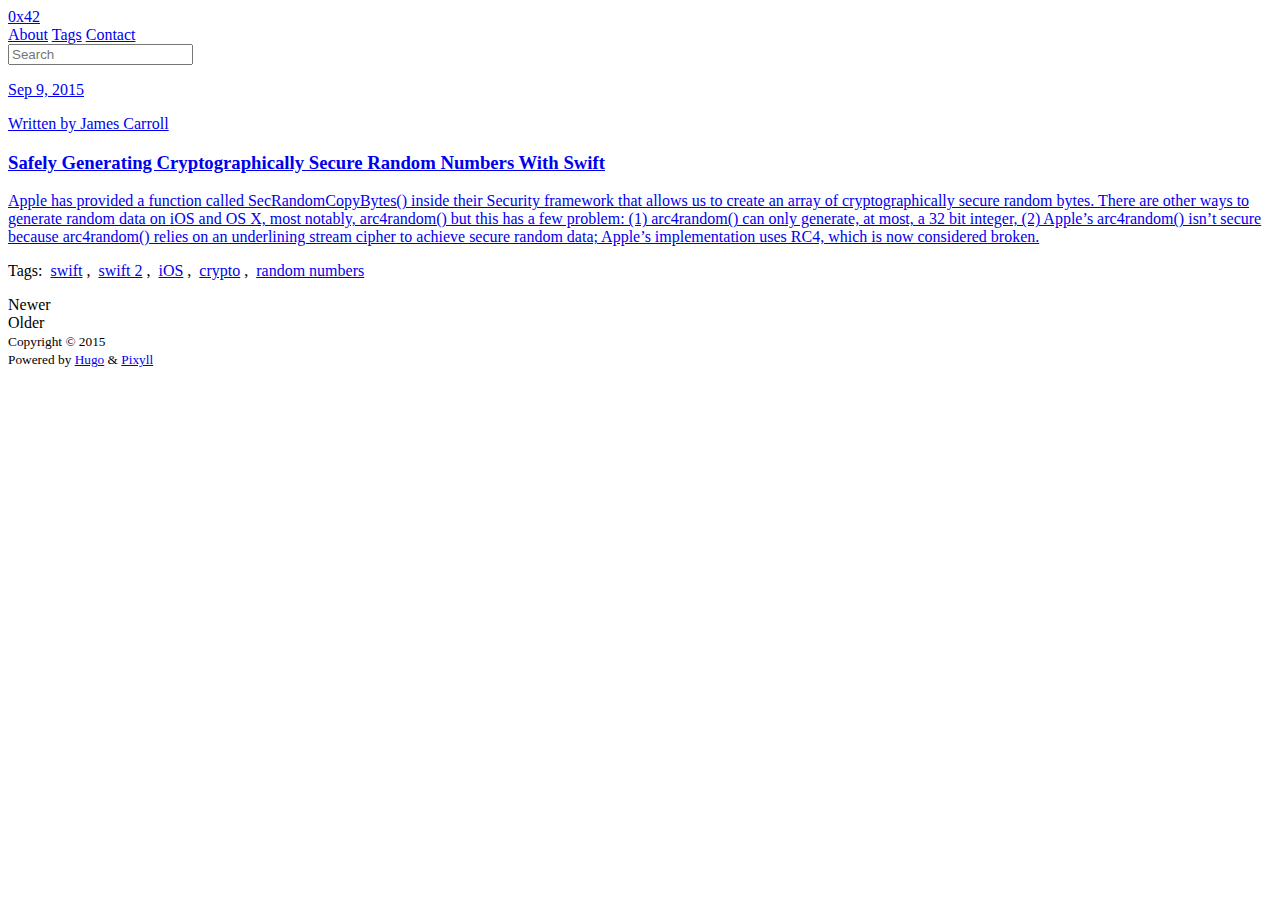
<file: index.html>
<!DOCTYPE html>
<html>
<head>
  <meta charset="utf-8">
  <meta http-equiv="X-UA-Compatible" content="IE=edge">
  <title>0x42 - 0x42</title>
  <meta name="viewport" content="width=device-width, initial-scale=1">
  <meta name="description" content="">
  <meta name="author" content="">
  <meta name="keywords" content="">
  <link rel="canonical" href="http://jamescarroll.xyz/">

  
  

  
  

  
  

  <link rel="stylesheet" type="text/css" href="http://jamescarroll.xyz/css/combined-min.css">

</head>
<body class="">

<div class="site-wrap">
    <header class="site-header px2 px-responsive">
  <div class="mt2 wrap">
    <div class="measure">
      <a href="http://jamescarroll.xyz" class="site-title">0x42</a>
      <nav class="site-nav right">
      <a href="http://jamescarroll.xyz/about/">About</a>
<a href="http://jamescarroll.xyz/tags">Tags</a>
<a href="http://jamescarroll.xyz/contact/">Contact</a>

<form class="navbar-search" action="http://jamescarroll.xyz/search/index.html"
    onsubmit="return validateForm(this.elements['q'].value);">
    <input type="text" class="search-query" placeholder="Search" name="q" id="tipue_search_input">

</form>

      </nav>
      <div class="clearfix"></div>
    </div>
  </div>
</header>

    
    <div class="post p2 p-responsive wrap" role="main">
        <div class="measure">
            <div class="home">
                <div class="posts">
                    
                        
                        
                            <div class="post">
  <a class="post-link" href="http://jamescarroll.xyz/2015/09/09/safely-generating-cryptographically-secure-random-numbers-with-swift">
  <p class="post-meta left">Sep 9, 2015</p>
  <p class="post-author right">Written by James Carroll</p>
  <div class="clearfix"></div>
  <h3 class="h2 post-title">Safely Generating Cryptographically Secure Random Numbers With Swift </h3>
  <p class="post-summary">Apple has provided a function called SecRandomCopyBytes() inside their Security framework that allows us to create an array of cryptographically secure random bytes. There are other ways to generate random data on iOS and OS X, most notably, arc4random() but this has a few problem: (1) arc4random() can only generate, at most, a 32 bit integer, (2) Apple&rsquo;s arc4random() isn&rsquo;t secure because arc4random() relies on an underlining stream cipher to achieve secure random data; Apple&rsquo;s implementation uses RC4, which is now considered broken.</p>
  </a>
  
  <p class="post-meta">Tags:&nbsp;
  
      
      <a href="http://jamescarroll.xyz/tags/swift">swift</a>
  
      ,&nbsp;
      <a href="http://jamescarroll.xyz/tags/swift%202">swift 2</a>
  
      ,&nbsp;
      <a href="http://jamescarroll.xyz/tags/iOS">iOS</a>
  
      ,&nbsp;
      <a href="http://jamescarroll.xyz/tags/crypto">crypto</a>
  
      ,&nbsp;
      <a href="http://jamescarroll.xyz/tags/random%20numbers">random numbers</a>
  </p>
</div>

                        
                </div>
            </div>
            <div class="paginatin_area">
                        <div class="pagination clearfix mb1 mt4">
  <div class="left">
  
  <span class="pagination-item disabled">Newer</span>
  
  </div>
  <div class="right">
  
  <span class="pagination-item disabled">Older</span>
  
  </div>
</div>

                
            </div>
                    
                </div>
            </div>
        </div>
    </div>
</div>
    <footer class="footer">
      <div class="p2 wrap">
        <div class="measure mt1 center">
      <nav class="social-icons icons">
<a class="fa fa-rss rss" href="http://jamescarroll.xyz/index.xml"></a>

<a class="fa fa-twitter twitter" href="https://twitter.com/jamcar23"></a>

</nav>

          <small>
            Copyright &#169; 2015<br>
            Powered by <a href="http://gohugo.io/" target="_blank">Hugo</a> &amp; <a href="https://github.com/azmelanar/hugo-theme-pixyll" target="_blank">Pixyll</a>
          </small>
        </div>
      </div>
    </footer>

    
    <script src="http://jamescarroll.xyz/js/highlight.pack.js"></script>
    <script>hljs.initHighlightingOnLoad();</script>

    
    


</body>
</html>
</file>
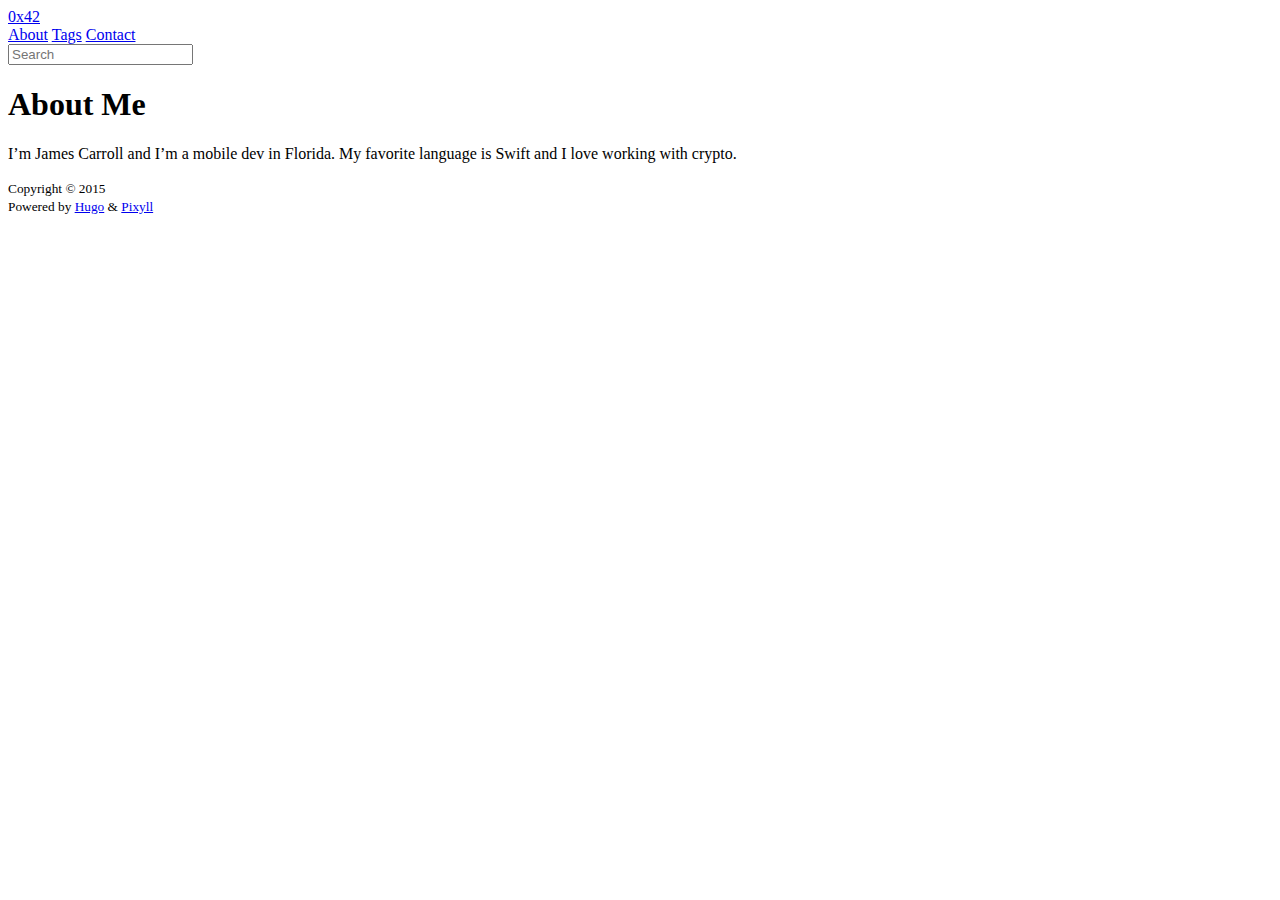
<file: about/index.html>
<!DOCTYPE html>
<html>
<head>
  <meta charset="utf-8">
  <meta http-equiv="X-UA-Compatible" content="IE=edge">
  <title>About Me - 0x42</title>
  <meta name="viewport" content="width=device-width, initial-scale=1">
  <meta name="description" content="">
  <meta name="author" content="">
  <meta name="keywords" content="">
  <link rel="canonical" href="http://jamescarroll.xyz/about/">

  
  

  
  

  
  

  <link rel="stylesheet" type="text/css" href="http://jamescarroll.xyz/css/combined-min.css">

</head>
<body class="">

<div class="site-wrap">
  <header class="site-header px2 px-responsive">
  <div class="mt2 wrap">
    <div class="measure">
      <a href="http://jamescarroll.xyz" class="site-title">0x42</a>
      <nav class="site-nav right">
      <a href="http://jamescarroll.xyz/about/">About</a>
<a href="http://jamescarroll.xyz/tags">Tags</a>
<a href="http://jamescarroll.xyz/contact/">Contact</a>

<form class="navbar-search" action="http://jamescarroll.xyz/search/index.html"
    onsubmit="return validateForm(this.elements['q'].value);">
    <input type="text" class="search-query" placeholder="Search" name="q" id="tipue_search_input">

</form>

      </nav>
      <div class="clearfix"></div>
    </div>
  </div>
</header>

  <div class="post p2 p-responsive wrap" role="main">
    <div class="measure">
      <div class="post-header mb2">
        <h1 class="py2">About Me</h1>
      </div>

      <article class="post-content">
      <p>I&rsquo;m James Carroll and I&rsquo;m a mobile dev in Florida. My favorite language is Swift and I love working with crypto.</p>

      </article>
    </div>
  </div>
</div>
    <footer class="footer">
      <div class="p2 wrap">
        <div class="measure mt1 center">
      <nav class="social-icons icons">
<a class="fa fa-rss rss" href="http://jamescarroll.xyz/index.xml"></a>

<a class="fa fa-twitter twitter" href="https://twitter.com/jamcar23"></a>

</nav>

          <small>
            Copyright &#169; 2015<br>
            Powered by <a href="http://gohugo.io/" target="_blank">Hugo</a> &amp; <a href="https://github.com/azmelanar/hugo-theme-pixyll" target="_blank">Pixyll</a>
          </small>
        </div>
      </div>
    </footer>

    
    <script src="http://jamescarroll.xyz/js/highlight.pack.js"></script>
    <script>hljs.initHighlightingOnLoad();</script>

    
    


</body>
</html>
</file>
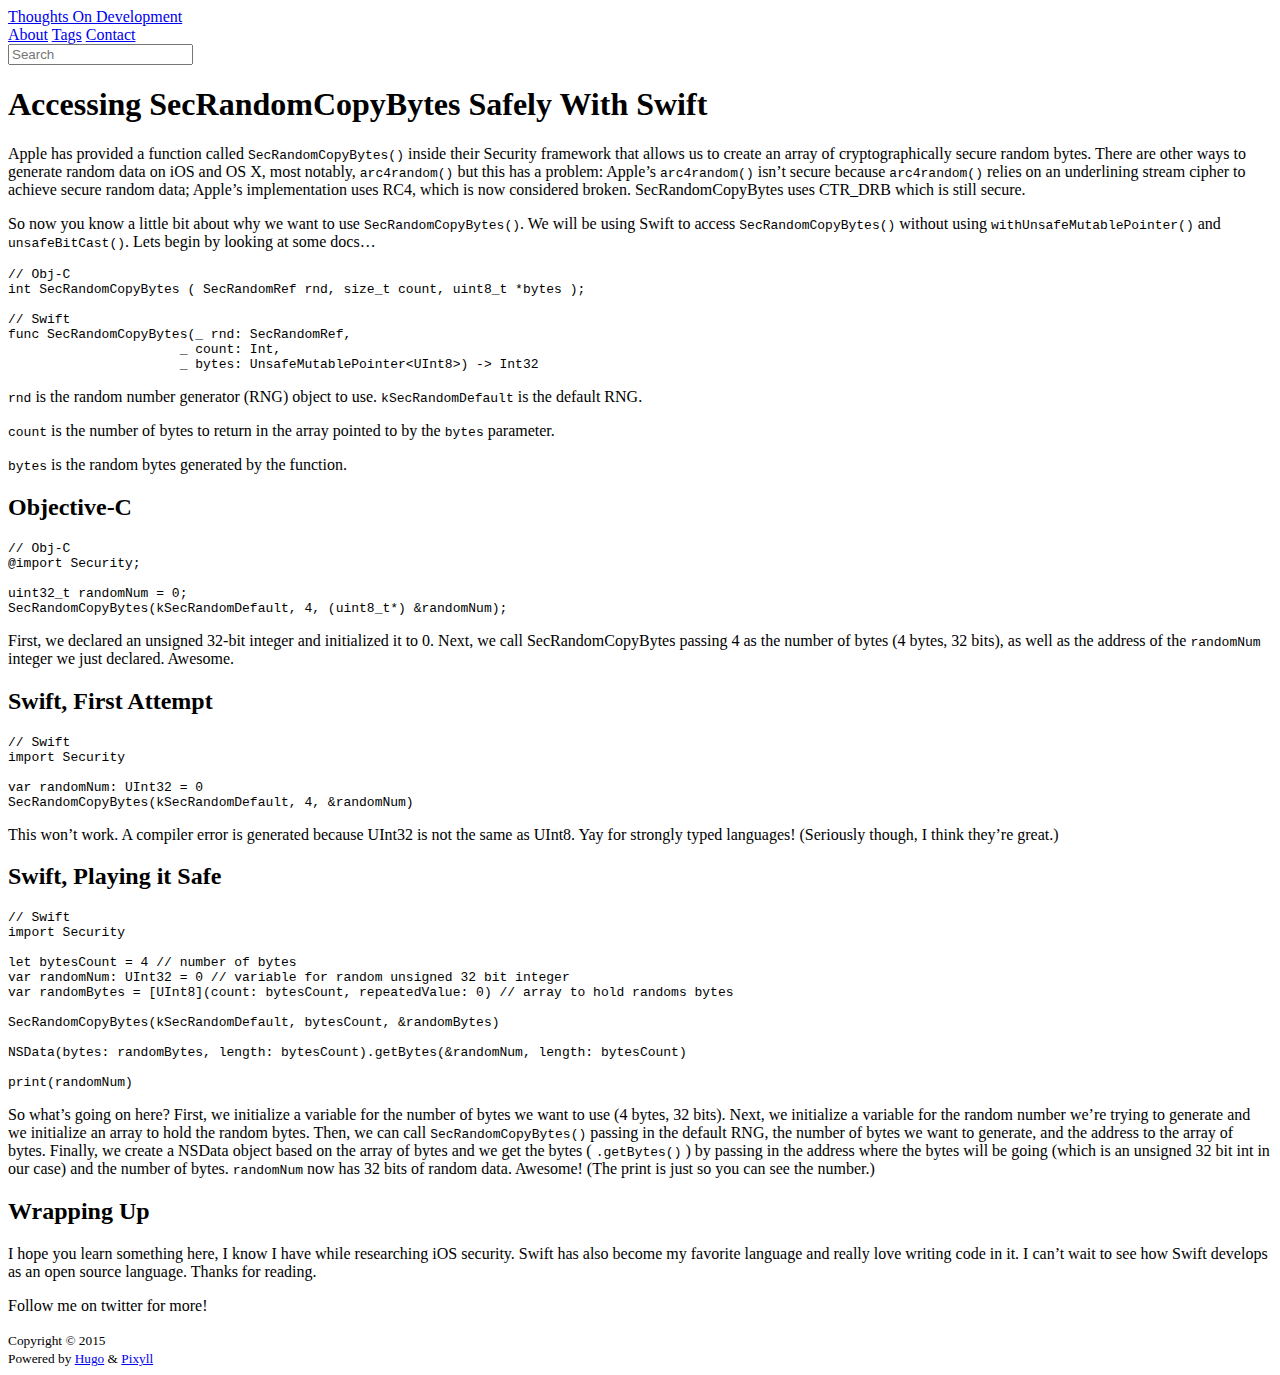
<file: secRandomCopyBytesExample/index.html>
<!DOCTYPE html>
<html>
<head>
  <meta charset="utf-8">
  <meta http-equiv="X-UA-Compatible" content="IE=edge">
  <title>Accessing SecRandomCopyBytes Safely With Swift - Thoughts On Development</title>
  <meta name="viewport" content="width=device-width, initial-scale=1">
  <meta name="description" content="">
  <meta name="author" content="">
  <meta name="keywords" content="">
  <link rel="canonical" href="http://localhost:53367/secRandomCopyBytesExample/">

  
  

  
  

  
  

  <link rel="stylesheet" type="text/css" href="http://localhost:53367//css/combined-min.css">

</head>
<body class="">

<div class="site-wrap">
  <header class="site-header px2 px-responsive">
  <div class="mt2 wrap">
    <div class="measure">
      <a href="http://localhost:53367/" class="site-title">Thoughts On Development</a>
      <nav class="site-nav right">
      <a href="http://localhost:53367/about/">About</a>
<a href="http://localhost:53367/tags">Tags</a>
<a href="http://localhost:53367/contact/">Contact</a>

<form class="navbar-search" action="http://localhost:53367//search/index.html"
    onsubmit="return validateForm(this.elements['q'].value);">
    <input type="text" class="search-query" placeholder="Search" name="q" id="tipue_search_input">

</form>

      </nav>
      <div class="clearfix"></div>
    </div>
  </div>
</header>

  <div class="post p2 p-responsive wrap" role="main">
    <div class="measure">
      <div class="post-header mb2">
        <h1 class="py2">Accessing SecRandomCopyBytes Safely With Swift</h1>
      </div>

      <article class="post-content">
      

<p>Apple has provided a function called <code>SecRandomCopyBytes()</code> inside their Security framework that allows us to create an array of cryptographically secure random bytes. There are other ways to generate random data on iOS and OS X, most notably, <code>arc4random()</code> but this has a problem: Apple&rsquo;s <code>arc4random()</code> isn&rsquo;t secure because <code>arc4random()</code> relies on an underlining stream cipher to achieve secure random data; Apple&rsquo;s implementation uses RC4, which is now considered broken. SecRandomCopyBytes uses CTR_DRB which is still secure.</p>

<p>So now you know a little bit about why we want to use <code>SecRandomCopyBytes()</code>. We will be using Swift to access <code>SecRandomCopyBytes()</code> without using <code>withUnsafeMutablePointer()</code> and <code>unsafeBitCast()</code>. Lets begin by looking at some docs&hellip;</p>

<pre><code>// Obj-C
int SecRandomCopyBytes ( SecRandomRef rnd, size_t count, uint8_t *bytes ); 

// Swift
func SecRandomCopyBytes(_ rnd: SecRandomRef,
                      _ count: Int,
                      _ bytes: UnsafeMutablePointer&lt;UInt8&gt;) -&gt; Int32
</code></pre>

<p><code>rnd</code> is the random number generator (RNG) object to use. <code>kSecRandomDefault</code> is the default RNG.</p>

<p><code>count</code> is the number of bytes to return in the array pointed to by the <code>bytes</code> parameter.</p>

<p><code>bytes</code> is the random bytes generated by the function.</p>

<h2 id="objective-c:13e768278039e1819a22e060a3b8fd1b">Objective-C</h2>

<pre><code>// Obj-C
@import Security;

uint32_t randomNum = 0; 
SecRandomCopyBytes(kSecRandomDefault, 4, (uint8_t*) &amp;randomNum);
</code></pre>

<p>First, we declared an unsigned 32-bit integer and initialized it to 0. Next, we call SecRandomCopyBytes passing 4 as the number of bytes (4 bytes, 32 bits), as well as the address of the <code>randomNum</code> integer we just declared. Awesome.</p>

<h2 id="swift-first-attempt:13e768278039e1819a22e060a3b8fd1b">Swift, First Attempt</h2>

<pre><code>// Swift
import Security

var randomNum: UInt32 = 0
SecRandomCopyBytes(kSecRandomDefault, 4, &amp;randomNum)
</code></pre>

<p>This won&rsquo;t work. A compiler error is generated because UInt32 is not the same as UInt8. Yay for strongly typed languages! (Seriously though, I think they&rsquo;re great.)</p>

<h2 id="swift-playing-it-safe:13e768278039e1819a22e060a3b8fd1b">Swift, Playing it Safe</h2>

<pre><code>// Swift 
import Security

let bytesCount = 4 // number of bytes
var randomNum: UInt32 = 0 // variable for random unsigned 32 bit integer
var randomBytes = [UInt8](count: bytesCount, repeatedValue: 0) // array to hold randoms bytes

SecRandomCopyBytes(kSecRandomDefault, bytesCount, &amp;randomBytes)

NSData(bytes: randomBytes, length: bytesCount).getBytes(&amp;randomNum, length: bytesCount)

print(randomNum)
</code></pre>

<p>So what&rsquo;s going on here? First, we initialize a variable for the number of bytes we want to use (4 bytes, 32 bits). Next, we initialize a variable for the random number we&rsquo;re trying to generate and we initialize an array to hold the random bytes. Then, we can call <code>SecRandomCopyBytes()</code> passing in the default RNG, the number of bytes we want to generate, and the address to the array of bytes. Finally, we create a NSData object based on the array of bytes and we get the bytes ( <code>.getBytes()</code> ) by passing in the address where the bytes will be going (which is an unsigned 32 bit int in our case) and the number of bytes. <code>randomNum</code> now has 32 bits of random data. Awesome! (The print is just so you can see the number.)</p>

<h2 id="wrapping-up:13e768278039e1819a22e060a3b8fd1b">Wrapping Up</h2>

<p>I hope you learn something here, I know I have while researching iOS security. Swift has also become my favorite language and really love writing code in it.  I can&rsquo;t wait to see how Swift develops as an open source language.  Thanks for reading.</p>

<p>Follow me on twitter for more!</p>

      </article>
    </div>
  </div>
</div>
    <footer class="footer">
      <div class="p2 wrap">
        <div class="measure mt1 center">
      <nav class="social-icons icons">
<a class="fa fa-rss rss" href="http://localhost:53367/index.xml"></a>

<a class="fa fa-twitter twitter" href="https://twitter.com/jamcar23"></a>

</nav>

          <small>
            Copyright &#169; 2015<br>
            Powered by <a href="http://gohugo.io/" target="_blank">Hugo</a> &amp; <a href="https://github.com/azmelanar/hugo-theme-pixyll" target="_blank">Pixyll</a>
          </small>
        </div>
      </div>
    </footer>

    
    <script src="http://localhost:53367/js/highlight.pack.js"></script>
    <script>hljs.initHighlightingOnLoad();</script>

    
    
<script>
  (function(i,s,o,g,r,a,m){i['GoogleAnalyticsObject']=r;i[r]=i[r]||function(){
  (i[r].q=i[r].q||[]).push(arguments)},i[r].l=1*new Date();a=s.createElement(o),
  m=s.getElementsByTagName(o)[0];a.async=1;a.src=g;m.parentNode.insertBefore(a,m)
  })(window,document,'script','//www.google-analytics.com/analytics.js','ga');

  ga('create', '', 'auto');
  ga('send', 'pageview');

</script>



<script data-no-instant>document.write('<script src="http://'
        + (location.host || 'localhost').split(':')[0]
		+ ':53367/livereload.js?mindelay=10"></'
        + 'script>')</script></body>
</html>
</file>
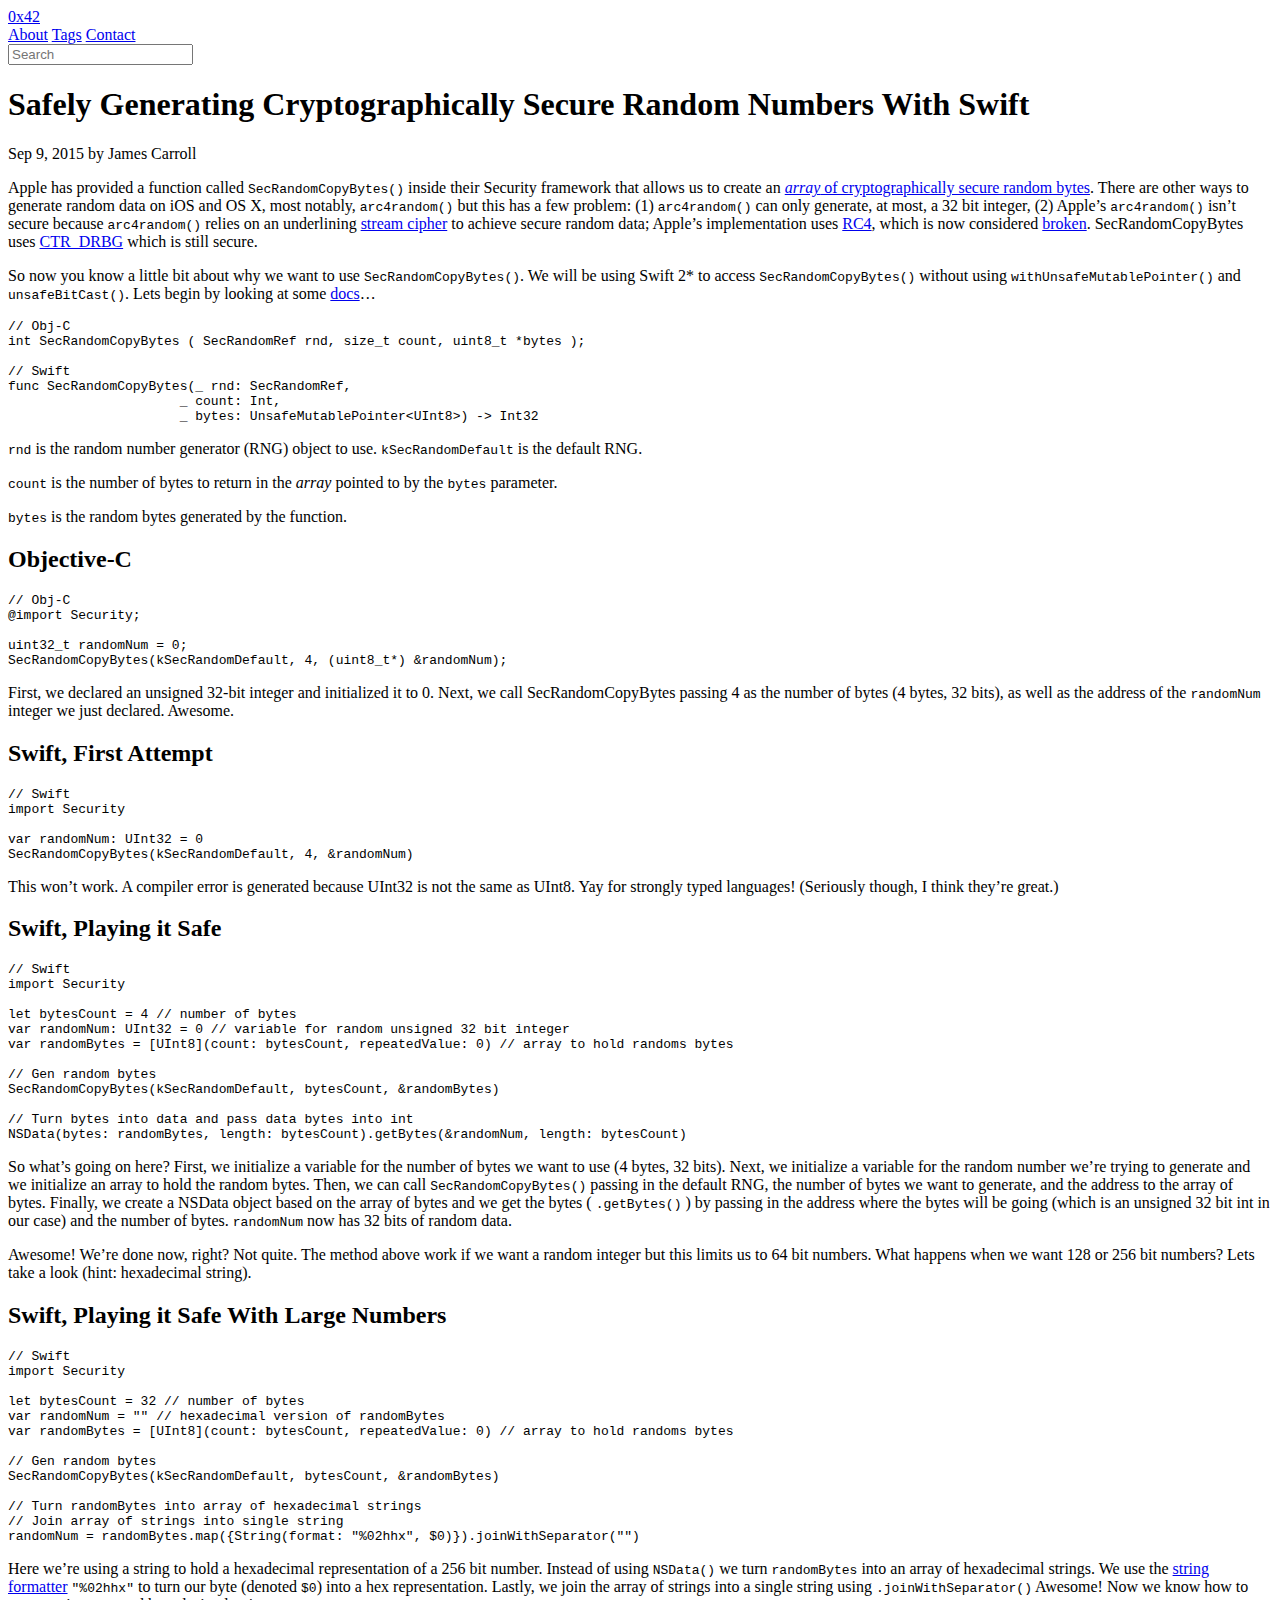
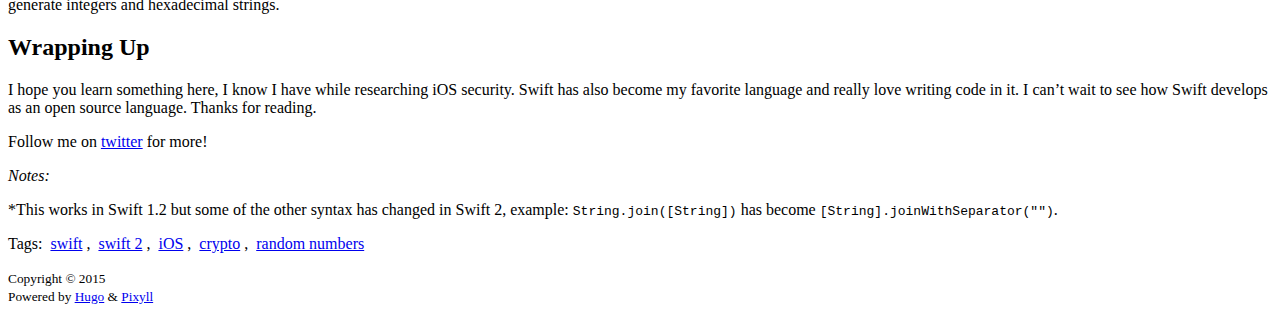
<file: post/secRandomCopyBytesExample/index.html>
<!DOCTYPE html>
<html>
<head>
  <meta charset="utf-8">
  <meta http-equiv="X-UA-Compatible" content="IE=edge">
  <title>Safely Generating Cryptographically Secure Random Numbers With Swift - 0x42</title>
  <meta name="viewport" content="width=device-width, initial-scale=1">
  <meta name="description" content="">
  <meta name="author" content="">
  <meta name="keywords" content="">
  <link rel="canonical" href="http://jamescarroll.xyz/post/secRandomCopyBytesExample/">

  
  

  
  

  
  

  <link rel="stylesheet" type="text/css" href="http://jamescarroll.xyz//css/combined-min.css">

</head>
<body class="">

<div class="site-wrap">
  <header class="site-header px2 px-responsive">
  <div class="mt2 wrap">
    <div class="measure">
      <a href="http://jamescarroll.xyz/" class="site-title">0x42</a>
      <nav class="site-nav right">
      <a href="http://jamescarroll.xyz/about/">About</a>
<a href="http://jamescarroll.xyz/tags">Tags</a>
<a href="http://jamescarroll.xyz/contact/">Contact</a>

<form class="navbar-search" action="http://jamescarroll.xyz//search/index.html"
    onsubmit="return validateForm(this.elements['q'].value);">
    <input type="text" class="search-query" placeholder="Search" name="q" id="tipue_search_input">

</form>

      </nav>
      <div class="clearfix"></div>
    </div>
  </div>
</header>

  <div class="post p2 p-responsive wrap" role="main">
    <div class="measure">
      <div class="post-header mb2">
        <h1 class="py2">Safely Generating Cryptographically Secure Random Numbers With Swift</h1>
        <span class="post-meta">Sep 9, 2015 by James Carroll</span><br>
        
      </div>

      <article class="post-content">
      

<p>Apple has provided a function called <code>SecRandomCopyBytes()</code> inside their Security framework that allows us to create an <a href="https://developer.apple.com/library/ios/documentation/Security/Reference/RandomizationReference/#//apple_ref/c/func/SecRandomCopyBytes"><em>array</em> of cryptographically secure random bytes</a>. There are other ways to generate random data on iOS and OS X, most notably, <code>arc4random()</code> but this has a few problem: (1) <code>arc4random()</code> can only generate, at most, a 32 bit integer, (2) Apple&rsquo;s <code>arc4random()</code> isn&rsquo;t secure because <code>arc4random()</code> relies on an underlining <a href="https://en.wikipedia.org/wiki/Stream_cipher">stream cipher</a> to achieve secure random data; Apple&rsquo;s implementation uses <a href="https://en.wikipedia.org/wiki/RC4">RC4</a>, which is now considered <a href="http://blog.cryptographyengineering.com/2013/03/attack-of-week-rc4-is-kind-of-broken-in.html">broken</a>. SecRandomCopyBytes uses <a href="http://csrc.nist.gov/groups/ST/toolkit/documents/rng/BlockCipherDRBGs.pdf">CTR_DRBG</a> which is still secure.</p>

<p>So now you know a little bit about why we want to use <code>SecRandomCopyBytes()</code>. We will be using Swift 2* to access <code>SecRandomCopyBytes()</code> without using <code>withUnsafeMutablePointer()</code> and <code>unsafeBitCast()</code>. Lets begin by looking at some <a href="https://developer.apple.com/library/ios/documentation/Security/Reference/RandomizationReference/#//apple_ref/c/func/SecRandomCopyBytes">docs</a>&hellip;</p>

<pre><code class="language-swift">// Obj-C
int SecRandomCopyBytes ( SecRandomRef rnd, size_t count, uint8_t *bytes ); 

// Swift
func SecRandomCopyBytes(_ rnd: SecRandomRef,
                      _ count: Int,
                      _ bytes: UnsafeMutablePointer&lt;UInt8&gt;) -&gt; Int32
</code></pre>

<p><code>rnd</code> is the random number generator (RNG) object to use. <code>kSecRandomDefault</code> is the default RNG.</p>

<p><code>count</code> is the number of bytes to return in the <em>array</em> pointed to by the <code>bytes</code> parameter.</p>

<p><code>bytes</code> is the random bytes generated by the function.</p>

<h2 id="objective-c:13e768278039e1819a22e060a3b8fd1b">Objective-C</h2>

<pre><code>// Obj-C
@import Security;

uint32_t randomNum = 0; 
SecRandomCopyBytes(kSecRandomDefault, 4, (uint8_t*) &amp;randomNum);
</code></pre>

<p>First, we declared an unsigned 32-bit integer and initialized it to 0. Next, we call SecRandomCopyBytes passing 4 as the number of bytes (4 bytes, 32 bits), as well as the address of the <code>randomNum</code> integer we just declared. Awesome.</p>

<h2 id="swift-first-attempt:13e768278039e1819a22e060a3b8fd1b">Swift, First Attempt</h2>

<pre><code class="language-swift">// Swift
import Security

var randomNum: UInt32 = 0
SecRandomCopyBytes(kSecRandomDefault, 4, &amp;randomNum)
</code></pre>

<p>This won&rsquo;t work. A compiler error is generated because UInt32 is not the same as UInt8. Yay for strongly typed languages! (Seriously though, I think they&rsquo;re great.)</p>

<h2 id="swift-playing-it-safe:13e768278039e1819a22e060a3b8fd1b">Swift, Playing it Safe</h2>

<pre><code class="language-swift">// Swift 
import Security

let bytesCount = 4 // number of bytes
var randomNum: UInt32 = 0 // variable for random unsigned 32 bit integer
var randomBytes = [UInt8](count: bytesCount, repeatedValue: 0) // array to hold randoms bytes

// Gen random bytes
SecRandomCopyBytes(kSecRandomDefault, bytesCount, &amp;randomBytes)

// Turn bytes into data and pass data bytes into int
NSData(bytes: randomBytes, length: bytesCount).getBytes(&amp;randomNum, length: bytesCount)
</code></pre>

<p>So what&rsquo;s going on here? First, we initialize a variable for the number of bytes we want to use (4 bytes, 32 bits). Next, we initialize a variable for the random number we&rsquo;re trying to generate and we initialize an array to hold the random bytes. Then, we can call <code>SecRandomCopyBytes()</code> passing in the default RNG, the number of bytes we want to generate, and the address to the array of bytes. Finally, we create a NSData object based on the array of bytes and we get the bytes ( <code>.getBytes()</code> ) by passing in the address where the bytes will be going (which is an unsigned 32 bit int in our case) and the number of bytes. <code>randomNum</code> now has 32 bits of random data.</p>

<p>Awesome! We&rsquo;re done now, right? Not quite. The method above work if we want a random integer but this limits us to 64 bit numbers. What happens when we want 128 or 256 bit numbers? Lets take a look (hint: hexadecimal string).</p>

<h2 id="swift-playing-it-safe-with-large-numbers:13e768278039e1819a22e060a3b8fd1b">Swift, Playing it Safe With Large Numbers</h2>

<pre><code class="language-swift">// Swift 
import Security

let bytesCount = 32 // number of bytes
var randomNum = &quot;&quot; // hexadecimal version of randomBytes
var randomBytes = [UInt8](count: bytesCount, repeatedValue: 0) // array to hold randoms bytes

// Gen random bytes
SecRandomCopyBytes(kSecRandomDefault, bytesCount, &amp;randomBytes)

// Turn randomBytes into array of hexadecimal strings
// Join array of strings into single string
randomNum = randomBytes.map({String(format: &quot;%02hhx&quot;, $0)}).joinWithSeparator(&quot;&quot;)
</code></pre>

<p>Here we&rsquo;re using a string to hold a hexadecimal representation of a 256 bit number. Instead of using <code>NSData()</code> we turn <code>randomBytes</code> into an array of hexadecimal strings. We use the <a href="https://developer.apple.com/library/ios/documentation/Cocoa/Conceptual/Strings/Articles/formatSpecifiers.html">string formatter</a> <code>&quot;%02hhx&quot;</code> to turn our byte (denoted <code>$0</code>) into a hex representation. Lastly, we join the array of strings into a single string using <code>.joinWithSeparator()</code> Awesome! Now we know how to generate integers and hexadecimal strings.</p>

<h2 id="wrapping-up:13e768278039e1819a22e060a3b8fd1b">Wrapping Up</h2>

<p>I hope you learn something here, I know I have while researching iOS security. Swift has also become my favorite language and really love writing code in it.  I can&rsquo;t wait to see how Swift develops as an open source language.  Thanks for reading.</p>

<p>Follow me on <a href="https://twitter.com/jamcar23">twitter</a> for more!</p>

<p><em>Notes:</em></p>

<p>*This works in Swift 1.2 but some of the other syntax has changed in Swift 2, example: <code>String.join([String])</code> has become <code>[String].joinWithSeparator(&quot;&quot;)</code>.</p>

      </article>

      <p class="post-meta">Tags:&nbsp;
        
            
            <a href="http://jamescarroll.xyz//tags/swift">swift</a>
        
            ,&nbsp;
            <a href="http://jamescarroll.xyz//tags/swift%202">swift 2</a>
        
            ,&nbsp;
            <a href="http://jamescarroll.xyz//tags/iOS">iOS</a>
        
            ,&nbsp;
            <a href="http://jamescarroll.xyz//tags/crypto">crypto</a>
        
            ,&nbsp;
            <a href="http://jamescarroll.xyz//tags/random%20numbers">random numbers</a>
        
      </p>

      
<div id="disqus_thread">
  <script type="text/javascript">
     var disqus_shortname = "";
     var disqus_identifier = "\/post\/secRandomCopyBytesExample";

     (function() {
       var dsq = document.createElement('script'); dsq.type = 'text/javascript'; dsq.async = true;
       dsq.src = '//' + disqus_shortname + '.disqus.com/embed.js';
       (document.getElementsByTagName('head')[0] || document.getElementsByTagName('body')[0]).appendChild(dsq);
     })();
  </script>
</div>


    </div>
  </div>
</div>
    <footer class="footer">
      <div class="p2 wrap">
        <div class="measure mt1 center">
      <nav class="social-icons icons">
<a class="fa fa-rss rss" href="http://jamescarroll.xyz/index.xml"></a>

<a class="fa fa-twitter twitter" href="https://twitter.com/jamcar23"></a>

</nav>

          <small>
            Copyright &#169; 2015<br>
            Powered by <a href="http://gohugo.io/" target="_blank">Hugo</a> &amp; <a href="https://github.com/azmelanar/hugo-theme-pixyll" target="_blank">Pixyll</a>
          </small>
        </div>
      </div>
    </footer>

    
    <script src="http://jamescarroll.xyz/js/highlight.pack.js"></script>
    <script>hljs.initHighlightingOnLoad();</script>

    
    
<script>
  (function(i,s,o,g,r,a,m){i['GoogleAnalyticsObject']=r;i[r]=i[r]||function(){
  (i[r].q=i[r].q||[]).push(arguments)},i[r].l=1*new Date();a=s.createElement(o),
  m=s.getElementsByTagName(o)[0];a.async=1;a.src=g;m.parentNode.insertBefore(a,m)
  })(window,document,'script','//www.google-analytics.com/analytics.js','ga');

  ga('create', '', 'auto');
  ga('send', 'pageview');

</script>



</body>
</html>
</file>
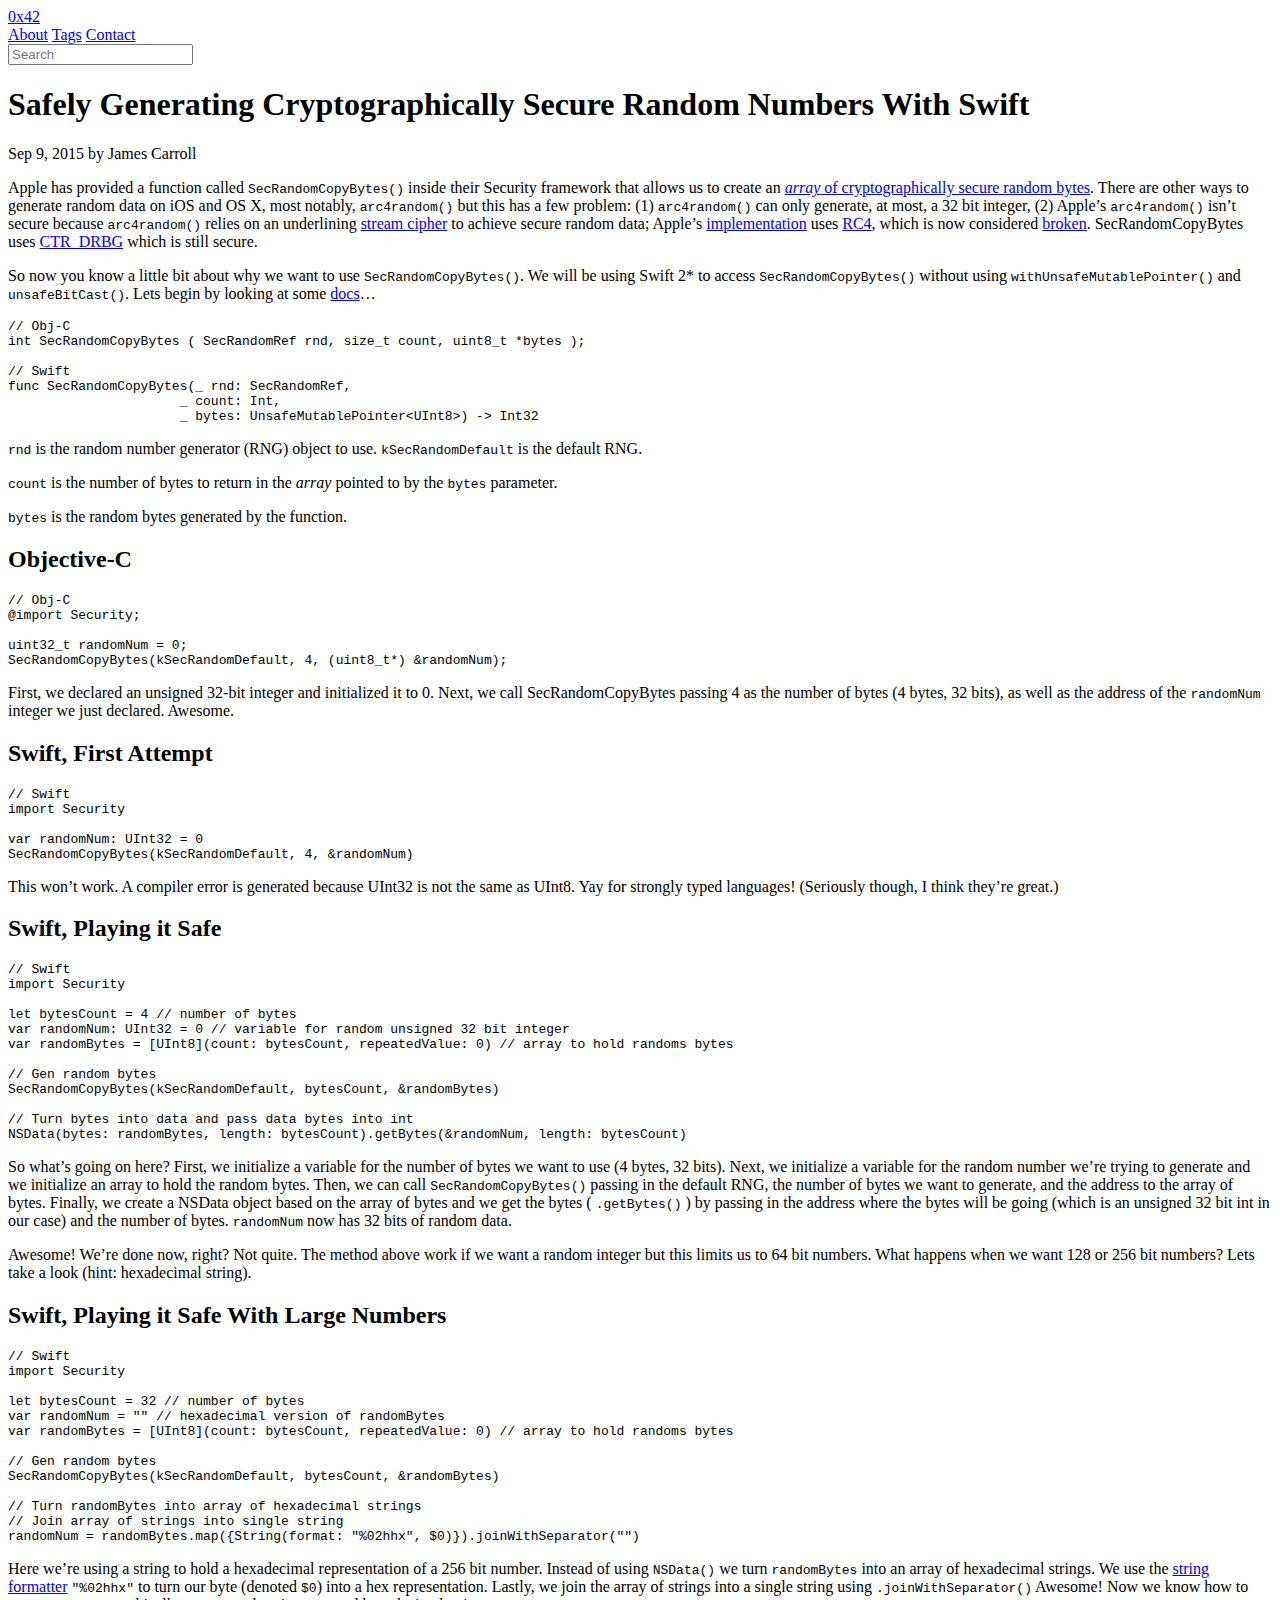
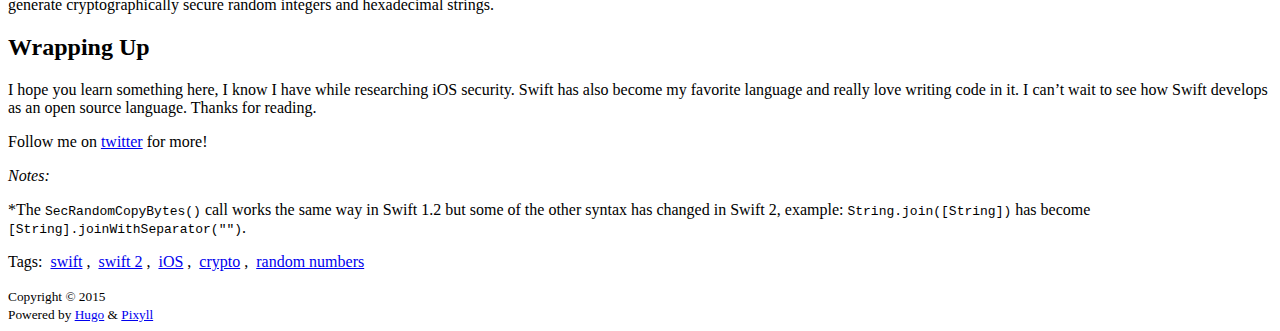
<file: 2015/09/09/safely-generating-cryptographically-secure-random-numbers-with-swift/index.html>
<!DOCTYPE html>
<html>
<head>
  <meta charset="utf-8">
  <meta http-equiv="X-UA-Compatible" content="IE=edge">
  <title>Safely Generating Cryptographically Secure Random Numbers With Swift - 0x42</title>
  <meta name="viewport" content="width=device-width, initial-scale=1">
  <meta name="description" content="">
  <meta name="author" content="">
  <meta name="keywords" content="">
  <link rel="canonical" href="http://jamescarroll.xyz/2015/09/09/safely-generating-cryptographically-secure-random-numbers-with-swift">

  
  

  
  

  
  

  <link rel="stylesheet" type="text/css" href="http://jamescarroll.xyz/css/combined-min.css">

</head>
<body class="">

<div class="site-wrap">
  <header class="site-header px2 px-responsive">
  <div class="mt2 wrap">
    <div class="measure">
      <a href="http://jamescarroll.xyz" class="site-title">0x42</a>
      <nav class="site-nav right">
      <a href="http://jamescarroll.xyz/about/">About</a>
<a href="http://jamescarroll.xyz/tags">Tags</a>
<a href="http://jamescarroll.xyz/contact/">Contact</a>

<form class="navbar-search" action="http://jamescarroll.xyz/search/index.html"
    onsubmit="return validateForm(this.elements['q'].value);">
    <input type="text" class="search-query" placeholder="Search" name="q" id="tipue_search_input">

</form>

      </nav>
      <div class="clearfix"></div>
    </div>
  </div>
</header>

  <div class="post p2 p-responsive wrap" role="main">
    <div class="measure">
      <div class="post-header mb2">
        <h1 class="py2">Safely Generating Cryptographically Secure Random Numbers With Swift</h1>
        <span class="post-meta">Sep 9, 2015 by James Carroll</span><br>
        
      </div>

      <article class="post-content">
      

<p>Apple has provided a function called <code>SecRandomCopyBytes()</code> inside their Security framework that allows us to create an <a href="https://developer.apple.com/library/ios/documentation/Security/Reference/RandomizationReference/#//apple_ref/c/func/SecRandomCopyBytes"><em>array</em> of cryptographically secure random bytes</a>. There are other ways to generate random data on iOS and OS X, most notably, <code>arc4random()</code> but this has a few problem: (1) <code>arc4random()</code> can only generate, at most, a 32 bit integer, (2) Apple&rsquo;s <code>arc4random()</code> isn&rsquo;t secure because <code>arc4random()</code> relies on an underlining <a href="https://en.wikipedia.org/wiki/Stream_cipher">stream cipher</a> to achieve secure random data; Apple&rsquo;s <a href="https://developer.apple.com/library/ios/documentation/System/Conceptual/ManPages_iPhoneOS/man3/arc4random.3.html">implementation</a> uses <a href="https://en.wikipedia.org/wiki/RC4">RC4</a>, which is now considered <a href="http://blog.cryptographyengineering.com/2013/03/attack-of-week-rc4-is-kind-of-broken-in.html">broken</a>. SecRandomCopyBytes uses <a href="http://csrc.nist.gov/groups/ST/toolkit/documents/rng/BlockCipherDRBGs.pdf">CTR_DRBG</a> which is still secure.</p>

<p>So now you know a little bit about why we want to use <code>SecRandomCopyBytes()</code>. We will be using Swift 2* to access <code>SecRandomCopyBytes()</code> without using <code>withUnsafeMutablePointer()</code> and <code>unsafeBitCast()</code>. Lets begin by looking at some <a href="https://developer.apple.com/library/ios/documentation/Security/Reference/RandomizationReference/#//apple_ref/c/func/SecRandomCopyBytes">docs</a>&hellip;</p>

<pre><code class="language-swift">// Obj-C
int SecRandomCopyBytes ( SecRandomRef rnd, size_t count, uint8_t *bytes ); 

// Swift
func SecRandomCopyBytes(_ rnd: SecRandomRef,
                      _ count: Int,
                      _ bytes: UnsafeMutablePointer&lt;UInt8&gt;) -&gt; Int32
</code></pre>

<p><code>rnd</code> is the random number generator (RNG) object to use. <code>kSecRandomDefault</code> is the default RNG.</p>

<p><code>count</code> is the number of bytes to return in the <em>array</em> pointed to by the <code>bytes</code> parameter.</p>

<p><code>bytes</code> is the random bytes generated by the function.</p>

<h2 id="objective-c:13e768278039e1819a22e060a3b8fd1b">Objective-C</h2>

<pre><code>// Obj-C
@import Security;

uint32_t randomNum = 0; 
SecRandomCopyBytes(kSecRandomDefault, 4, (uint8_t*) &amp;randomNum);
</code></pre>

<p>First, we declared an unsigned 32-bit integer and initialized it to 0. Next, we call SecRandomCopyBytes passing 4 as the number of bytes (4 bytes, 32 bits), as well as the address of the <code>randomNum</code> integer we just declared. Awesome.</p>

<h2 id="swift-first-attempt:13e768278039e1819a22e060a3b8fd1b">Swift, First Attempt</h2>

<pre><code class="language-swift">// Swift
import Security

var randomNum: UInt32 = 0
SecRandomCopyBytes(kSecRandomDefault, 4, &amp;randomNum)
</code></pre>

<p>This won&rsquo;t work. A compiler error is generated because UInt32 is not the same as UInt8. Yay for strongly typed languages! (Seriously though, I think they&rsquo;re great.)</p>

<h2 id="swift-playing-it-safe:13e768278039e1819a22e060a3b8fd1b">Swift, Playing it Safe</h2>

<pre><code class="language-swift">// Swift 
import Security

let bytesCount = 4 // number of bytes
var randomNum: UInt32 = 0 // variable for random unsigned 32 bit integer
var randomBytes = [UInt8](count: bytesCount, repeatedValue: 0) // array to hold randoms bytes

// Gen random bytes
SecRandomCopyBytes(kSecRandomDefault, bytesCount, &amp;randomBytes)

// Turn bytes into data and pass data bytes into int
NSData(bytes: randomBytes, length: bytesCount).getBytes(&amp;randomNum, length: bytesCount)
</code></pre>

<p>So what&rsquo;s going on here? First, we initialize a variable for the number of bytes we want to use (4 bytes, 32 bits). Next, we initialize a variable for the random number we&rsquo;re trying to generate and we initialize an array to hold the random bytes. Then, we can call <code>SecRandomCopyBytes()</code> passing in the default RNG, the number of bytes we want to generate, and the address to the array of bytes. Finally, we create a NSData object based on the array of bytes and we get the bytes ( <code>.getBytes()</code> ) by passing in the address where the bytes will be going (which is an unsigned 32 bit int in our case) and the number of bytes. <code>randomNum</code> now has 32 bits of random data.</p>

<p>Awesome! We&rsquo;re done now, right? Not quite. The method above work if we want a random integer but this limits us to 64 bit numbers. What happens when we want 128 or 256 bit numbers? Lets take a look (hint: hexadecimal string).</p>

<h2 id="swift-playing-it-safe-with-large-numbers:13e768278039e1819a22e060a3b8fd1b">Swift, Playing it Safe With Large Numbers</h2>

<pre><code class="language-swift">// Swift 
import Security

let bytesCount = 32 // number of bytes
var randomNum = &quot;&quot; // hexadecimal version of randomBytes
var randomBytes = [UInt8](count: bytesCount, repeatedValue: 0) // array to hold randoms bytes

// Gen random bytes
SecRandomCopyBytes(kSecRandomDefault, bytesCount, &amp;randomBytes)

// Turn randomBytes into array of hexadecimal strings
// Join array of strings into single string
randomNum = randomBytes.map({String(format: &quot;%02hhx&quot;, $0)}).joinWithSeparator(&quot;&quot;)
</code></pre>

<p>Here we&rsquo;re using a string to hold a hexadecimal representation of a 256 bit number. Instead of using <code>NSData()</code> we turn <code>randomBytes</code> into an array of hexadecimal strings. We use the <a href="https://developer.apple.com/library/ios/documentation/Cocoa/Conceptual/Strings/Articles/formatSpecifiers.html">string formatter</a> <code>&quot;%02hhx&quot;</code> to turn our byte (denoted <code>$0</code>) into a hex representation. Lastly, we join the array of strings into a single string using <code>.joinWithSeparator()</code> Awesome! Now we know how to generate cryptographically secure random integers and hexadecimal strings.</p>

<h2 id="wrapping-up:13e768278039e1819a22e060a3b8fd1b">Wrapping Up</h2>

<p>I hope you learn something here, I know I have while researching iOS security. Swift has also become my favorite language and really love writing code in it.  I can&rsquo;t wait to see how Swift develops as an open source language.  Thanks for reading.</p>

<p>Follow me on <a href="https://twitter.com/jamcar23">twitter</a> for more!</p>

<p><em>Notes:</em></p>

<p>*The <code>SecRandomCopyBytes()</code> call works the same way in  Swift 1.2 but some of the other syntax has changed in Swift 2, example: <code>String.join([String])</code> has become <code>[String].joinWithSeparator(&quot;&quot;)</code>.</p>

      </article>

      <p class="post-meta">Tags:&nbsp;
        
            
            <a href="http://jamescarroll.xyz/tags/swift">swift</a>
        
            ,&nbsp;
            <a href="http://jamescarroll.xyz/tags/swift%202">swift 2</a>
        
            ,&nbsp;
            <a href="http://jamescarroll.xyz/tags/iOS">iOS</a>
        
            ,&nbsp;
            <a href="http://jamescarroll.xyz/tags/crypto">crypto</a>
        
            ,&nbsp;
            <a href="http://jamescarroll.xyz/tags/random%20numbers">random numbers</a>
        
      </p>

      

    </div>
  </div>
</div>
    <footer class="footer">
      <div class="p2 wrap">
        <div class="measure mt1 center">
      <nav class="social-icons icons">
<a class="fa fa-rss rss" href="http://jamescarroll.xyz/index.xml"></a>

<a class="fa fa-twitter twitter" href="https://twitter.com/jamcar23"></a>

</nav>

          <small>
            Copyright &#169; 2015<br>
            Powered by <a href="http://gohugo.io/" target="_blank">Hugo</a> &amp; <a href="https://github.com/azmelanar/hugo-theme-pixyll" target="_blank">Pixyll</a>
          </small>
        </div>
      </div>
    </footer>

    
    <script src="http://jamescarroll.xyz/js/highlight.pack.js"></script>
    <script>hljs.initHighlightingOnLoad();</script>

    
    


</body>
</html>
</file>
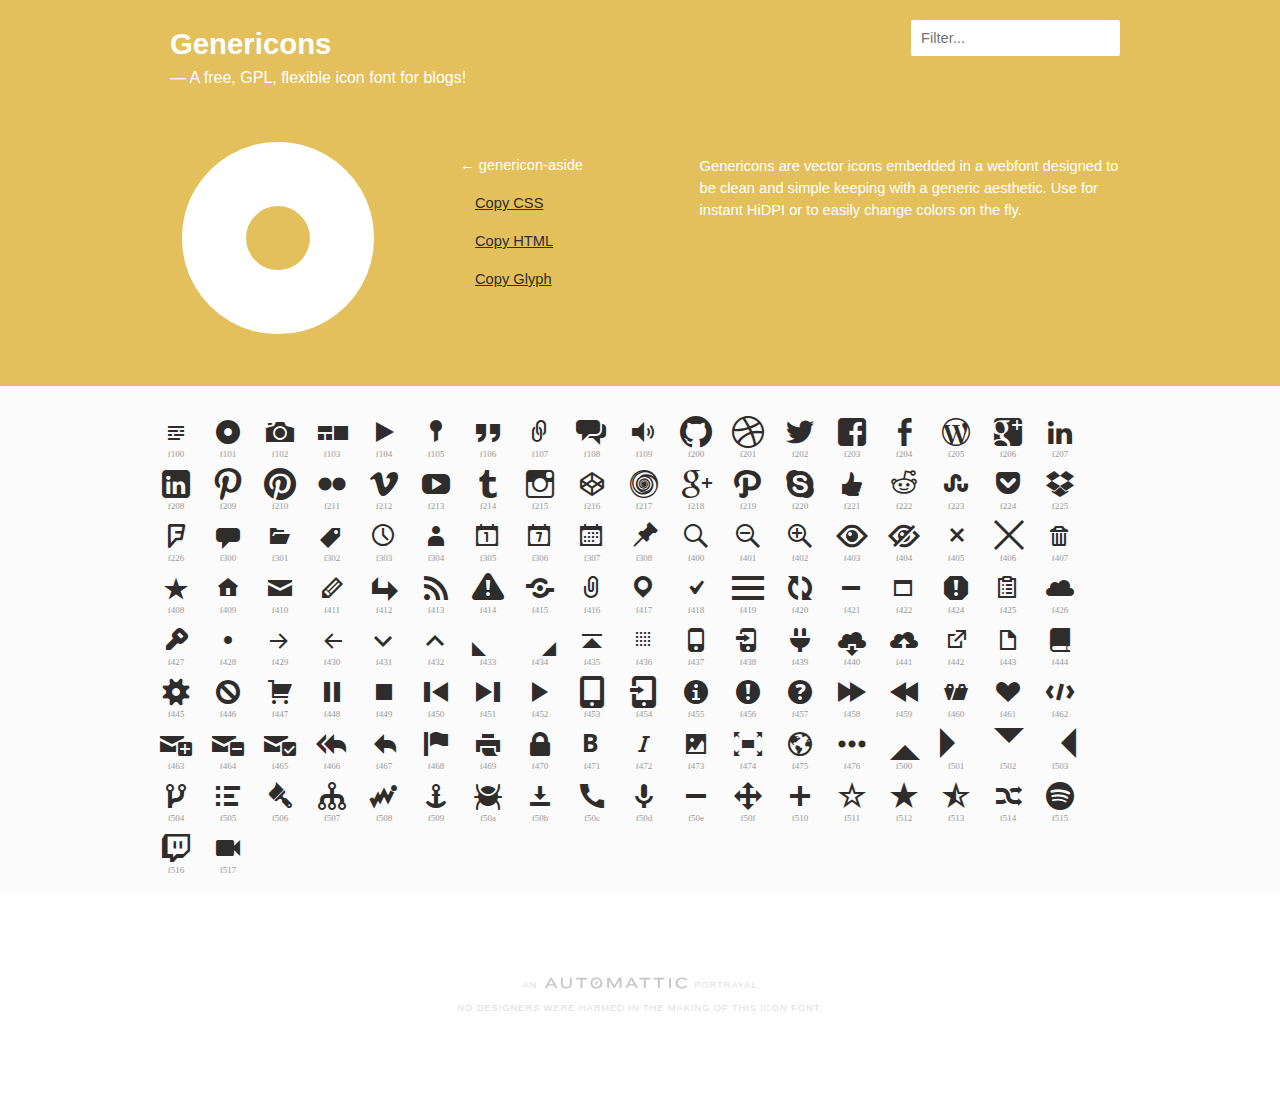
<file: genericons/example.html>
<!DOCTYPE html>
<html>
<head>
<title>Genericons</title>
<link rel="stylesheet" href="genericons.css">
<script type="text/javascript" src="https://ajax.googleapis.com/ajax/libs/jquery/1.7.2/jquery.min.js"></script>
<style type="text/css">
/**
 * Example page CSS
 */

body {
	font-family: sans-serif;
	line-height: 1.5;
	margin: 0;
	color: #2f2d2c;
	background: #fff;
	font-size: 11pt;
}

a {
	color: #2f2d2c;
}

h4 {
	margin-top: 40px;
}

#iconlist {
	clear: both;
	margin-bottom: 20px;
}

#iconlist div {
	padding: 10px;
	overflow: hidden;
	white-space: nowrap;
	font-size: 32px;
	line-height: 1;
	position: relative;
	width: 32px;
	height: 32px;
}

#iconlist div:before {
	margin-right: 20px;
}

#iconlist div:hover {
	cursor: pointer;
	color: #e4c05c;
}

#primary {
	background: #e4c05c;
	overflow: hidden;
}

#content {
	position: relative;
	color: #fff;
	max-width: 980px;
	padding: 0 10px;
	margin: 0 auto;
}

#icons {
	background: #fbfbfb;
}

#icons #iconlist {
	max-width: 980px;
	box-sizing: border-box;
	-moz-box-sizing:border-box;
	-webkit-box-sizing:border-box;
	padding: 20px 0;
	margin: 0 auto;
}

#glyph {
	float: left;
	width: 50%;
	box-sizing: border-box;
	-moz-box-sizing:border-box;
	-webkit-box-sizing:border-box;
	-ms-box-sizing:border-box;
	padding: 20px 0;
}

#glyph .info {
	float: right;
	width: 180px;
	padding: 36px 0 0 0;
}

#glyph .info a {
	color: #2f2d2c;
	display: block;
	padding: 8px 0 8px 15px;
}

#glyph .info strong {
	font-weight: normal;
	display: block;
	padding: 8px 0;
}

#glyph .genericon {
	font-size: 256px;
	width: 256px;
	height: 256px;
	overflow: visible;
	float: left;
}

.description {
	margin-top: 50px;
	width: 48%;
	float: right;
	padding-left: 40px;
	margin-left: 2%;
	box-sizing: border-box;
	-moz-box-sizing:border-box;
	-webkit-box-sizing:border-box;
	-ms-box-sizing:border-box;
	background-size: 4px 4px;
}

#primary h2 {
	color: white;
	margin: 0 auto;
	padding: 22px 0 0 20px;
	max-width: 980px;
	font-size: 2em;
}

#primary h2 span {
	display: block;
	font-weight: normal;
	font-size: 12pt;
}

#footer {
	clear: both;
	max-width: 980px;
	margin: 80px auto;
	text-align: center;
	text-transform: uppercase;
	letter-spacing: .1em;
	font-size: 7pt;
	color: #ddd;
}

#footer a {
	color: #ccc;
	display: inline-block;
	width: 150px;
	overflow: hidden;
	text-indent: 100%;
	position: relative;
	top: 2px;
	opacity: .3;
	background-repeat: no-repeat;
	background-position: center top;
	background-image: url('[data-uri]');
}

#footer a:hover {
	opacity: 1;
}

pre, code {
	font: 14px/1.5 monospace;
}

.code {
	display: block;
	font: 14px/1.5 monospace;
	width: 600px;
	white-space: pre;
	border: 1px solid #ccc;
	padding: 10px;
	overflow: auto;
	min-height: 110px;
}

#iconlist .new, #iconlist .update {
	position: relative;
}

#iconlist .new:after, #iconlist .update:after {
	color: #e4c05c;
	display: block;
	content: "NEW";
	font: bold 8px/1 sans-serif;
	position: absolute;
	top: 0px;
	text-align: center;
	z-index: 10;
	width: 100%;
}

#iconlist .update:after {
	content: "UPDATE";
	left: -1px;
}

body.searching #iconlist span.update:after, body.searching #iconlist span.new:after {
	display: none;
}

#search {
	border: 0;
	border-radius: 2px;
	position: absolute;
	right: 20px;
	font: 11pt sans-serif;
	padding: 10px;
	top: 20px;
	background: rgba(255,255,255,.8);
}

#search:focus {
	background: #fff;
	outline: none;
}

.genericon-404 {
	display: none !important; /* This is an easter egg */
}

.genericon:after {
	content: attr(alt);
	display: block;
	font-size: 9px;
	color: #999;
	text-align: center;
}

.hideUACs.genericon:after {
	content: none;
}


@media only screen and ( max-width: 900px ) {

	#glyph {
		float: none;
		width: 100%;
	}
	
	#glyph .info {
		width: 30%;
	}
	#glyph .genericon {
		width: 70%;
	}

	.description {
		clear: both;
		width: 100%;
		background: none;
		padding-left: 0;
		float: none;
	}

}
</style>
<script type="text/javascript">
/**
 * Example page JS
 */

function copyToClipboard ( text, copyMode ) {
	if ( copyMode == "css" ) {
		window.prompt( "Copy this, then paste in your CSS :before selector.", text );
	} else if ( copyMode == "html" ) {
		window.prompt( "Copy this, then paste in your HTML.", text );
	} else {
		window.prompt( "Copy this, then paste in your Photoshop textfield.", text );
	}
}

function pickRandomIcon() {
	var divs = jQuery("#iconlist div").get().sort(function(){
			return Math.round(Math.random())-0.5;
		}).slice(0,1);

	attr = jQuery(divs).attr('alt');
	cssclass = jQuery(divs).attr('class');
	displayGlyph( attr, cssclass );

}

function displayGlyph( attr, cssclass ) {

	// set permalink
	var permalink = cssclass.split(' genericon-')[1];
	window.location.hash = permalink;

	// css copy string
	csstext = "content: \'\\" + attr + "';";

	// html copy string
	htmltext = '<span class="' + cssclass + '"></span>';

	// glyph copy string
	glyphtemp = "&#x" + attr + ";";
	jQuery('#temp').html( glyphtemp );
	glyphtext = jQuery('#temp').text();

	// final output
	output = '<div class="' + cssclass + '"></div>'
	+ '<div class="info">'
		+ '<strong>&larr; ' + cssclass.split( ' ' )[1] + '</strong>'
		+ '<a href="javascript:copyToClipboard(csstext, \'css\')">Copy CSS</a>'
		+ '<a href="javascript:copyToClipboard(htmltext, \'html\')">Copy HTML</a>'
		+ '<a href="javascript:copyToClipboard(glyphtext)">Copy Glyph</a>'
	+ '</div>';

	jQuery( '#glyph' ).html( output );

}

function sortUnicode ( a, b ) {
	var numberA = jQuery(a).attr('alt').replace('f', '');
	var numberB = jQuery(b).attr('alt').replace('f', '');
	var contentA =parseInt( numberA, 16 );
	var contentB =parseInt( numberB, 16 );
	return (contentA < contentB) ? -1 : (contentA > contentB) ? 1 : 0;
}

jQuery(document).ready(function() {

	// pick random icon if no permalink, otherwise go to permalink
	if ( window.location.hash ) {
		permalink = "genericon-" + window.location.hash.split('#')[1];
		attr = jQuery( '.' + permalink ).attr( 'alt' );
		cssclass = jQuery( '.' + permalink ).attr('class');
		displayGlyph( attr, cssclass );
	} else {
		pickRandomIcon();
	}

	jQuery( '#iconlist div' ).click(function() {

		attr = jQuery( this ).attr( 'alt' );
		cssclass = jQuery( this ).attr( 'class' );

		displayGlyph( attr, cssclass );

	});

	var $rows = jQuery('#iconlist div');
	jQuery('#search').keyup(function() {
	
		// remove update text when using search
		jQuery('body').addClass('searching');
	
	    var val = jQuery.trim(jQuery(this).val()).replace(/ +/g, ' ').toLowerCase();
	
	    $rows.show().filter(function() {
	        var text = jQuery(this).text().replace(/\s+/g, ' ').toLowerCase();
	        return !~text.indexOf(val);
	    }).hide();
	});
	
	jQuery('input#search').focus();

	// sort based on number
	jQuery('#iconlist div').sort( sortUnicode ).appendTo('#iconlist');

});

function toggleUACs() {
	jQuery('.genericon').toggleClass('hideUACs');
}
</script>
</head>

<body>

<div id="main">

	<div id="primary">
		<div id="content">

			<h2>Genericons <span>&mdash; A free, GPL, flexible icon font for blogs!</span></h2>

			<input placeholder="Filter..." name="search" id="search" type="text" value="" maxlength="150" />

			<div id="glyph">
			</div>
			
			<div class="description">
				<p>Genericons are vector icons embedded in a webfont designed to be clean and simple keeping with a generic aesthetic. Use for instant HiDPI or to easily change colors on the fly.</p>
			</div>
			
		</div>
	</div>

	<div id="icons">
		<div id="iconlist">
		
			<!-- note, the text inside the HTML elements is purely for the seach -->
			
			<div alt="f423" class="genericon genericon-404" title="genericon-404">404</div>
			
			<div alt="f508" class="genericon genericon-activity" title="genericon-activity">activity</div>
			
			<div alt="f509" class="genericon genericon-anchor" title="genericon-anchor">anchor</div>
			
			<div alt="f101" class="genericon genericon-aside" title="genericon-aside">aside</div>
			
			<div alt="f416" class="genericon genericon-attachment" title="genericon-attachment">attachment</div>
			
			<div alt="f109" class="genericon genericon-audio" title="genericon-audio">audio</div>
			
			<div alt="f471" class="genericon genericon-bold" title="genericon-bold">bold</div>
			
			<div alt="f444" class="genericon genericon-book" title="genericon-book">book</div>
			
			<div alt="f50a" class="genericon genericon-bug" title="genericon-bug">bug</div>
			
			<div alt="f447" class="genericon genericon-cart" title="genericon-cart">cart</div>
			
			<div alt="f301" class="genericon genericon-category" title="genericon-category">category</div>
			
			<div alt="f108" class="genericon genericon-chat" title="genericon-chat">chat</div>
			
			<div alt="f418" class="genericon genericon-checkmark" title="genericon-checkmark">checkmark</div>
			
			<div alt="f405" class="genericon genericon-close" title="genericon-close">close</div>
			
			<div alt="f406" class="genericon genericon-close-alt" title="genericon-close-alt">close-alt</div>
			
			<div alt="f426" class="genericon genericon-cloud" title="genericon-cloud">cloud</div>
			
			<div alt="f440" class="genericon genericon-cloud-download" title="genericon-cloud-download">cloud-download</div>
			
			<div alt="f441" class="genericon genericon-cloud-upload" title="genericon-cloud-upload">cloud-upload</div>
			
			<div alt="f462" class="genericon genericon-code" title="genericon-code">code</div>
			
			<div alt="f216" class="genericon genericon-codepen" title="genericon-codepen">codepen</div>
			
			<div alt="f445" class="genericon genericon-cog" title="genericon-cog">cog</div>
			
			<div alt="f432" class="genericon genericon-collapse" title="genericon-collapse">collapse</div>
			
			<div alt="f300" class="genericon genericon-comment" title="genericon-comment">comment</div>
			
			<div alt="f305" class="genericon genericon-day" title="genericon-day">day</div>
			
			<div alt="f221" class="genericon genericon-digg" title="genericon-digg">digg</div>
			
			<div alt="f443" class="genericon genericon-document" title="genericon-document">document</div>
			
			<div alt="f428" class="genericon genericon-dot" title="genericon-dot">dot</div>
			
			<div alt="f502" class="genericon genericon-downarrow" title="genericon-downarrow">downarrow</div>
			
			<div alt="f50b" class="genericon genericon-download" title="genericon-download">download</div>
			
			<div alt="f436" class="genericon genericon-draggable" title="genericon-draggable">draggable</div>
			
			<div alt="f201" class="genericon genericon-dribbble" title="genericon-dribbble">dribbble</div>
			
			<div alt="f225" class="genericon genericon-dropbox" title="genericon-dropbox">dropbox</div>
			
			<div alt="f433" class="genericon genericon-dropdown" title="genericon-dropdown">dropdown</div>
			
			<div alt="f434" class="genericon genericon-dropdown-left" title="genericon-dropdown-left">dropdown-left</div>
			
			<div alt="f411" class="genericon genericon-edit" title="genericon-edit">edit</div>
			
			<div alt="f476" class="genericon genericon-ellipsis" title="genericon-ellipsis">ellipsis</div>
			
			<div alt="f431" class="genericon genericon-expand" title="genericon-expand">expand</div>
			
			<div alt="f442" class="genericon genericon-external" title="genericon-external">external</div>
			
			<div alt="f203" class="genericon genericon-facebook" title="genericon-facebook">facebook</div>
			
			<div alt="f204" class="genericon genericon-facebook-alt" title="genericon-facebook-alt">facebook-alt</div>
			
			<div alt="f458" class="genericon genericon-fastforward" title="genericon-fastforward">fastforward</div>
			
			<div alt="f413" class="genericon genericon-feed" title="genericon-feed">feed</div>
			
			<div alt="f468" class="genericon genericon-flag" title="genericon-flag">flag</div>
			
			<div alt="f211" class="genericon genericon-flickr" title="genericon-flickr">flickr</div>
			
			<div alt="f226" class="genericon genericon-foursquare" title="genericon-foursquare">foursquare</div>
			
			<div alt="f474" class="genericon genericon-fullscreen" title="genericon-fullscreen">fullscreen</div>
			
			<div alt="f103" class="genericon genericon-gallery" title="genericon-gallery">gallery</div>
			
			<div alt="f200" class="genericon genericon-github" title="genericon-github">github</div>
			
			<div alt="f206" class="genericon genericon-googleplus" title="genericon-googleplus">googleplus</div>
			
			<div alt="f218" class="genericon genericon-googleplus-alt" title="genericon-googleplus-alt">googleplus-alt</div>
			
			<div alt="f50c" class="genericon genericon-handset" title="genericon-handset">handset</div>
			
			<div alt="f461" class="genericon genericon-heart" title="genericon-heart">heart</div>
			
			<div alt="f457" class="genericon genericon-help" title="genericon-help">help</div>
			
			<div alt="f404" class="genericon genericon-hide" title="genericon-hide">hide</div>
			
			<div alt="f505" class="genericon genericon-hierarchy" title="genericon-hierarchy">hierarchy</div>
			
			<div alt="f409" class="genericon genericon-home" title="genericon-home">home</div>
			
			<div alt="f102" class="genericon genericon-image" title="genericon-image">image</div>
			
			<div alt="f455" class="genericon genericon-info" title="genericon-info">info</div>
			
			<div alt="f215" class="genericon genericon-instagram" title="genericon-instagram">instagram</div>
			
			<div alt="f472" class="genericon genericon-italic" title="genericon-italic">italic</div>
			
			<div alt="f427" class="genericon genericon-key" title="genericon-key">key</div>
			
			<div alt="f503" class="genericon genericon-leftarrow" title="genericon-leftarrow">leftarrow</div>
			
			<div alt="f107" class="genericon genericon-link" title="genericon-link">link</div>
			
			<div alt="f207" class="genericon genericon-linkedin" title="genericon-linkedin">linkedin</div>
			
			<div alt="f208" class="genericon genericon-linkedin-alt" title="genericon-linkedin-alt">linkedin-alt</div>
			
			<div alt="f417" class="genericon genericon-location" title="genericon-location">location</div>
			
			<div alt="f470" class="genericon genericon-lock" title="genericon-lock">lock</div>
			
			<div alt="f410" class="genericon genericon-mail" title="genericon-mail">mail</div>
			
			<div alt="f422" class="genericon genericon-maximize" title="genericon-maximize">maximize</div>
			
			<div alt="f419" class="genericon genericon-menu" title="genericon-menu">menu</div>
			
			<div alt="f50d" class="genericon genericon-microphone" title="genericon-microphone">microphone</div>
			
			<div alt="f421" class="genericon genericon-minimize" title="genericon-minimize">minimize</div>
			
			<div alt="f50e" class="genericon genericon-minus" title="genericon-minus">minus</div>
			
			<div alt="f307" class="genericon genericon-month" title="genericon-month">month</div>
			
			<div alt="f50f" class="genericon genericon-move" title="genericon-move">move</div>
			
			<div alt="f429" class="genericon genericon-next" title="genericon-next">next</div>
			
			<div alt="f456" class="genericon genericon-notice" title="genericon-notice">notice</div>
			
			<div alt="f506" class="genericon genericon-paintbrush" title="genericon-paintbrush">paintbrush</div>
			
			<div alt="f219" class="genericon genericon-path" title="genericon-path">path</div>
			
			<div alt="f448" class="genericon genericon-pause" title="genericon-pause">pause</div>
			
			<div alt="f437" class="genericon genericon-phone" title="genericon-phone">phone</div>
			
			<div alt="f473" class="genericon genericon-picture" title="genericon-picture">picture</div>
			
			<div alt="f308" class="genericon genericon-pinned" title="genericon-pinned">pinned</div>
			
			<div alt="f209" class="genericon genericon-pinterest" title="genericon-pinterest">pinterest</div>
			
			<div alt="f210" class="genericon genericon-pinterest-alt" title="genericon-pinterest-alt">pinterest-alt</div>
			
			<div alt="f452" class="genericon genericon-play" title="genericon-play">play</div>
			
			<div alt="f439" class="genericon genericon-plugin" title="genericon-plugin">plugin</div>
			
			<div alt="f510" class="genericon genericon-plus" title="genericon-plus">plus</div>
			
			<div alt="f224" class="genericon genericon-pocket" title="genericon-pocket">pocket</div>
			
			<div alt="f217" class="genericon genericon-polldaddy" title="genericon-polldaddy">polldaddy</div>
			
			<div alt="f460" class="genericon genericon-portfolio" title="genericon-portfolio">portfolio</div>
			
			<div alt="f430" class="genericon genericon-previous" title="genericon-previous">previous</div>
			
			<div alt="f469" class="genericon genericon-print" title="genericon-print">print</div>
			
			<div alt="f106" class="genericon genericon-quote" title="genericon-quote">quote</div>
			
			<div alt="f511" class="genericon genericon-rating-empty" title="genericon-rating-empty">rating-empty</div>
			
			<div alt="f512" class="genericon genericon-rating-full" title="genericon-rating-full">rating-full</div>
			
			<div alt="f513" class="genericon genericon-rating-half" title="genericon-rating-half">rating-half</div>
			
			<div alt="f222" class="genericon genericon-reddit" title="genericon-reddit">reddit</div>
			
			<div alt="f420" class="genericon genericon-refresh" title="genericon-refresh">refresh</div>
			
			<div alt="f412" class="genericon genericon-reply" title="genericon-reply">reply</div>
			
			<div alt="f466" class="genericon genericon-reply-alt" title="genericon-reply-alt">reply-alt</div>
			
			<div alt="f467" class="genericon genericon-reply-single" title="genericon-reply-single">reply-single</div>
			
			<div alt="f459" class="genericon genericon-rewind" title="genericon-rewind">rewind</div>
			
			<div alt="f501" class="genericon genericon-rightarrow" title="genericon-rightarrow">rightarrow</div>
			
			<div alt="f400" class="genericon genericon-search" title="genericon-search">search</div>
			
			<div alt="f438" class="genericon genericon-send-to-phone" title="genericon-send-to-phone">send-to-phone</div>
			
			<div alt="f454" class="genericon genericon-send-to-tablet" title="genericon-send-to-tablet">send-to-tablet</div>
			
			<div alt="f415" class="genericon genericon-share" title="genericon-share">share</div>
			
			<div alt="f403" class="genericon genericon-show" title="genericon-show">show</div>
			
			<div alt="f514" class="genericon genericon-shuffle" title="genericon-shuffle">shuffle</div>
			
			<div alt="f507" class="genericon genericon-sitemap" title="genericon-sitemap">sitemap</div>
			
			<div alt="f451" class="genericon genericon-skip-ahead" title="genericon-skip-ahead">skip-ahead</div>
			
			<div alt="f450" class="genericon genericon-skip-back" title="genericon-skip-back">skip-back</div>
			
			<div alt="f220" class="genericon genericon-skype" title="genericon-skype">skype</div>
			
			<div alt="f424" class="genericon genericon-spam" title="genericon-spam">spam</div>
			
			<div alt="f515" class="genericon genericon-spotify" title="genericon-spotify">spotify</div>
			
			<div alt="f100" class="genericon genericon-standard" title="genericon-standard">standard</div>
			
			<div alt="f408" class="genericon genericon-star" title="genericon-star">star</div>
			
			<div alt="f105" class="genericon genericon-status" title="genericon-status">status</div>
			
			<div alt="f449" class="genericon genericon-stop" title="genericon-stop">stop</div>
			
			<div alt="f223" class="genericon genericon-stumbleupon" title="genericon-stumbleupon">stumbleupon</div>
			
			<div alt="f463" class="genericon genericon-subscribe" title="genericon-subscribe">subscribe</div>
			
			<div alt="f465" class="genericon genericon-subscribed" title="genericon-subscribed">subscribed</div>
			
			<div alt="f425" class="genericon genericon-summary" title="genericon-summary">summary</div>
			
			<div alt="f453" class="genericon genericon-tablet" title="genericon-tablet">tablet</div>
			
			<div alt="f302" class="genericon genericon-tag" title="genericon-tag">tag</div>
			
			<div alt="f303" class="genericon genericon-time" title="genericon-time">time</div>
			
			<div alt="f435" class="genericon genericon-top" title="genericon-top">top</div>
			
			<div alt="f407" class="genericon genericon-trash" title="genericon-trash">trash</div>
			
			<div alt="f214" class="genericon genericon-tumblr" title="genericon-tumblr">tumblr</div>
			
			<div alt="f516" class="genericon genericon-twitch" title="genericon-twitch">twitch</div>
			
			<div alt="f202" class="genericon genericon-twitter" title="genericon-twitter">twitter</div>
			
			<div alt="f446" class="genericon genericon-unapprove" title="genericon-unapprove">unapprove</div>
			
			<div alt="f464" class="genericon genericon-unsubscribe" title="genericon-unsubscribe">unsubscribe</div>
			
			<div alt="f401" class="genericon genericon-unzoom" title="genericon-unzoom">unzoom</div>
			
			<div alt="f500" class="genericon genericon-uparrow" title="genericon-uparrow">uparrow</div>
			
			<div alt="f304" class="genericon genericon-user" title="genericon-user">user</div>
			
			<div alt="f104" class="genericon genericon-video" title="genericon-video">video</div>
			
			<div alt="f517" class="genericon genericon-videocamera" title="genericon-videocamera">videocamera</div>
			
			<div alt="f212" class="genericon genericon-vimeo" title="genericon-vimeo">vimeo</div>
			
			<div alt="f414" class="genericon genericon-warning" title="genericon-warning">warning</div>
			
			<div alt="f475" class="genericon genericon-website" title="genericon-website">website</div>
			
			<div alt="f306" class="genericon genericon-week" title="genericon-week">week</div>
			
			<div alt="f205" class="genericon genericon-wordpress" title="genericon-wordpress">wordpress</div>
			
			<div alt="f504" class="genericon genericon-xpost" title="genericon-xpost">xpost</div>
			
			<div alt="f213" class="genericon genericon-youtube" title="genericon-youtube">youtube</div>
			
			<div alt="f402" class="genericon genericon-zoom" title="genericon-zoom">zoom</div>
			

		</div>
		
		<div id="temp" style="display: none;"></div>
		
	</div>

	<div id="footer">

		<p>An <a href="http://automattic.com" rel="nofollow">Automattic</a> Portrayal</p>
		<p>No designers were harmed in the making of this icon font.</p>
		

	</div>

</div>

</body>
</html>
</file>
<file: genericons/genericons.css>
/**

	Genericons

*/


/* IE8 and below use EOT and allow cross-site embedding. 
   IE9 uses WOFF which is base64 encoded to allow cross-site embedding.
   So unfortunately, IE9 will throw a console error, but it'll still work.
   When the font is base64 encoded, cross-site embedding works in Firefox */

@font-face {
    font-family: 'Genericons';
    src: url('Genericons.eot');
}

@font-face {
    font-family: 'Genericons';
    src: url([data-uri]) format('woff'),
         url('Genericons.ttf') format('truetype'),
         url('Genericons.svg#genericonsregular') format('svg');
    font-weight: normal;
    font-style: normal;
}

@media screen and (-webkit-min-device-pixel-ratio:0) {
  @font-face {
    font-family: "Genericons";
    src: url("./Genericons.svg#Genericons") format("svg");
  }
}


/**
 * All Genericons
 */

.genericon {
	font-size: 16px;
	vertical-align: top;
	text-align: center;
	-moz-transition: color .1s ease-in 0;
	-webkit-transition: color .1s ease-in 0;
	display: inline-block;
	font-family: "Genericons";
	font-style: normal;
	font-weight: normal;
	font-variant: normal;
	line-height: 1;
	text-decoration: inherit;
	text-transform: none;
	-moz-osx-font-smoothing: grayscale;
	-webkit-font-smoothing: antialiased;
	speak: none;
}


/**
 * Individual icons
 */

.genericon-404:before { content: "\f423"; }
.genericon-activity:before { content: "\f508"; }
.genericon-anchor:before { content: "\f509"; }
.genericon-aside:before { content: "\f101"; }
.genericon-attachment:before { content: "\f416"; }
.genericon-audio:before { content: "\f109"; }
.genericon-bold:before { content: "\f471"; }
.genericon-book:before { content: "\f444"; }
.genericon-bug:before { content: "\f50a"; }
.genericon-cart:before { content: "\f447"; }
.genericon-category:before { content: "\f301"; }
.genericon-chat:before { content: "\f108"; }
.genericon-checkmark:before { content: "\f418"; }
.genericon-close:before { content: "\f405"; }
.genericon-close-alt:before { content: "\f406"; }
.genericon-cloud:before { content: "\f426"; }
.genericon-cloud-download:before { content: "\f440"; }
.genericon-cloud-upload:before { content: "\f441"; }
.genericon-code:before { content: "\f462"; }
.genericon-codepen:before { content: "\f216"; }
.genericon-cog:before { content: "\f445"; }
.genericon-collapse:before { content: "\f432"; }
.genericon-comment:before { content: "\f300"; }
.genericon-day:before { content: "\f305"; }
.genericon-digg:before { content: "\f221"; }
.genericon-document:before { content: "\f443"; }
.genericon-dot:before { content: "\f428"; }
.genericon-downarrow:before { content: "\f502"; }
.genericon-download:before { content: "\f50b"; }
.genericon-draggable:before { content: "\f436"; }
.genericon-dribbble:before { content: "\f201"; }
.genericon-dropbox:before { content: "\f225"; }
.genericon-dropdown:before { content: "\f433"; }
.genericon-dropdown-left:before { content: "\f434"; }
.genericon-edit:before { content: "\f411"; }
.genericon-ellipsis:before { content: "\f476"; }
.genericon-expand:before { content: "\f431"; }
.genericon-external:before { content: "\f442"; }
.genericon-facebook:before { content: "\f203"; }
.genericon-facebook-alt:before { content: "\f204"; }
.genericon-fastforward:before { content: "\f458"; }
.genericon-feed:before { content: "\f413"; }
.genericon-flag:before { content: "\f468"; }
.genericon-flickr:before { content: "\f211"; }
.genericon-foursquare:before { content: "\f226"; }
.genericon-fullscreen:before { content: "\f474"; }
.genericon-gallery:before { content: "\f103"; }
.genericon-github:before { content: "\f200"; }
.genericon-googleplus:before { content: "\f206"; }
.genericon-googleplus-alt:before { content: "\f218"; }
.genericon-handset:before { content: "\f50c"; }
.genericon-heart:before { content: "\f461"; }
.genericon-help:before { content: "\f457"; }
.genericon-hide:before { content: "\f404"; }
.genericon-hierarchy:before { content: "\f505"; }
.genericon-home:before { content: "\f409"; }
.genericon-image:before { content: "\f102"; }
.genericon-info:before { content: "\f455"; }
.genericon-instagram:before { content: "\f215"; }
.genericon-italic:before { content: "\f472"; }
.genericon-key:before { content: "\f427"; }
.genericon-leftarrow:before { content: "\f503"; }
.genericon-link:before { content: "\f107"; }
.genericon-linkedin:before { content: "\f207"; }
.genericon-linkedin-alt:before { content: "\f208"; }
.genericon-location:before { content: "\f417"; }
.genericon-lock:before { content: "\f470"; }
.genericon-mail:before { content: "\f410"; }
.genericon-maximize:before { content: "\f422"; }
.genericon-menu:before { content: "\f419"; }
.genericon-microphone:before { content: "\f50d"; }
.genericon-minimize:before { content: "\f421"; }
.genericon-minus:before { content: "\f50e"; }
.genericon-month:before { content: "\f307"; }
.genericon-move:before { content: "\f50f"; }
.genericon-next:before { content: "\f429"; }
.genericon-notice:before { content: "\f456"; }
.genericon-paintbrush:before { content: "\f506"; }
.genericon-path:before { content: "\f219"; }
.genericon-pause:before { content: "\f448"; }
.genericon-phone:before { content: "\f437"; }
.genericon-picture:before { content: "\f473"; }
.genericon-pinned:before { content: "\f308"; }
.genericon-pinterest:before { content: "\f209"; }
.genericon-pinterest-alt:before { content: "\f210"; }
.genericon-play:before { content: "\f452"; }
.genericon-plugin:before { content: "\f439"; }
.genericon-plus:before { content: "\f510"; }
.genericon-pocket:before { content: "\f224"; }
.genericon-polldaddy:before { content: "\f217"; }
.genericon-portfolio:before { content: "\f460"; }
.genericon-previous:before { content: "\f430"; }
.genericon-print:before { content: "\f469"; }
.genericon-quote:before { content: "\f106"; }
.genericon-rating-empty:before { content: "\f511"; }
.genericon-rating-full:before { content: "\f512"; }
.genericon-rating-half:before { content: "\f513"; }
.genericon-reddit:before { content: "\f222"; }
.genericon-refresh:before { content: "\f420"; }
.genericon-reply:before { content: "\f412"; }
.genericon-reply-alt:before { content: "\f466"; }
.genericon-reply-single:before { content: "\f467"; }
.genericon-rewind:before { content: "\f459"; }
.genericon-rightarrow:before { content: "\f501"; }
.genericon-search:before { content: "\f400"; }
.genericon-send-to-phone:before { content: "\f438"; }
.genericon-send-to-tablet:before { content: "\f454"; }
.genericon-share:before { content: "\f415"; }
.genericon-show:before { content: "\f403"; }
.genericon-shuffle:before { content: "\f514"; }
.genericon-sitemap:before { content: "\f507"; }
.genericon-skip-ahead:before { content: "\f451"; }
.genericon-skip-back:before { content: "\f450"; }
.genericon-skype:before { content: "\f220"; }
.genericon-spam:before { content: "\f424"; }
.genericon-spotify:before { content: "\f515"; }
.genericon-standard:before { content: "\f100"; }
.genericon-star:before { content: "\f408"; }
.genericon-status:before { content: "\f105"; }
.genericon-stop:before { content: "\f449"; }
.genericon-stumbleupon:before { content: "\f223"; }
.genericon-subscribe:before { content: "\f463"; }
.genericon-subscribed:before { content: "\f465"; }
.genericon-summary:before { content: "\f425"; }
.genericon-tablet:before { content: "\f453"; }
.genericon-tag:before { content: "\f302"; }
.genericon-time:before { content: "\f303"; }
.genericon-top:before { content: "\f435"; }
.genericon-trash:before { content: "\f407"; }
.genericon-tumblr:before { content: "\f214"; }
.genericon-twitch:before { content: "\f516"; }
.genericon-twitter:before { content: "\f202"; }
.genericon-unapprove:before { content: "\f446"; }
.genericon-unsubscribe:before { content: "\f464"; }
.genericon-unzoom:before { content: "\f401"; }
.genericon-uparrow:before { content: "\f500"; }
.genericon-user:before { content: "\f304"; }
.genericon-video:before { content: "\f104"; }
.genericon-videocamera:before { content: "\f517"; }
.genericon-vimeo:before { content: "\f212"; }
.genericon-warning:before { content: "\f414"; }
.genericon-website:before { content: "\f475"; }
.genericon-week:before { content: "\f306"; }
.genericon-wordpress:before { content: "\f205"; }
.genericon-xpost:before { content: "\f504"; }
.genericon-youtube:before { content: "\f213"; }
.genericon-zoom:before { content: "\f402"; }
</file>
